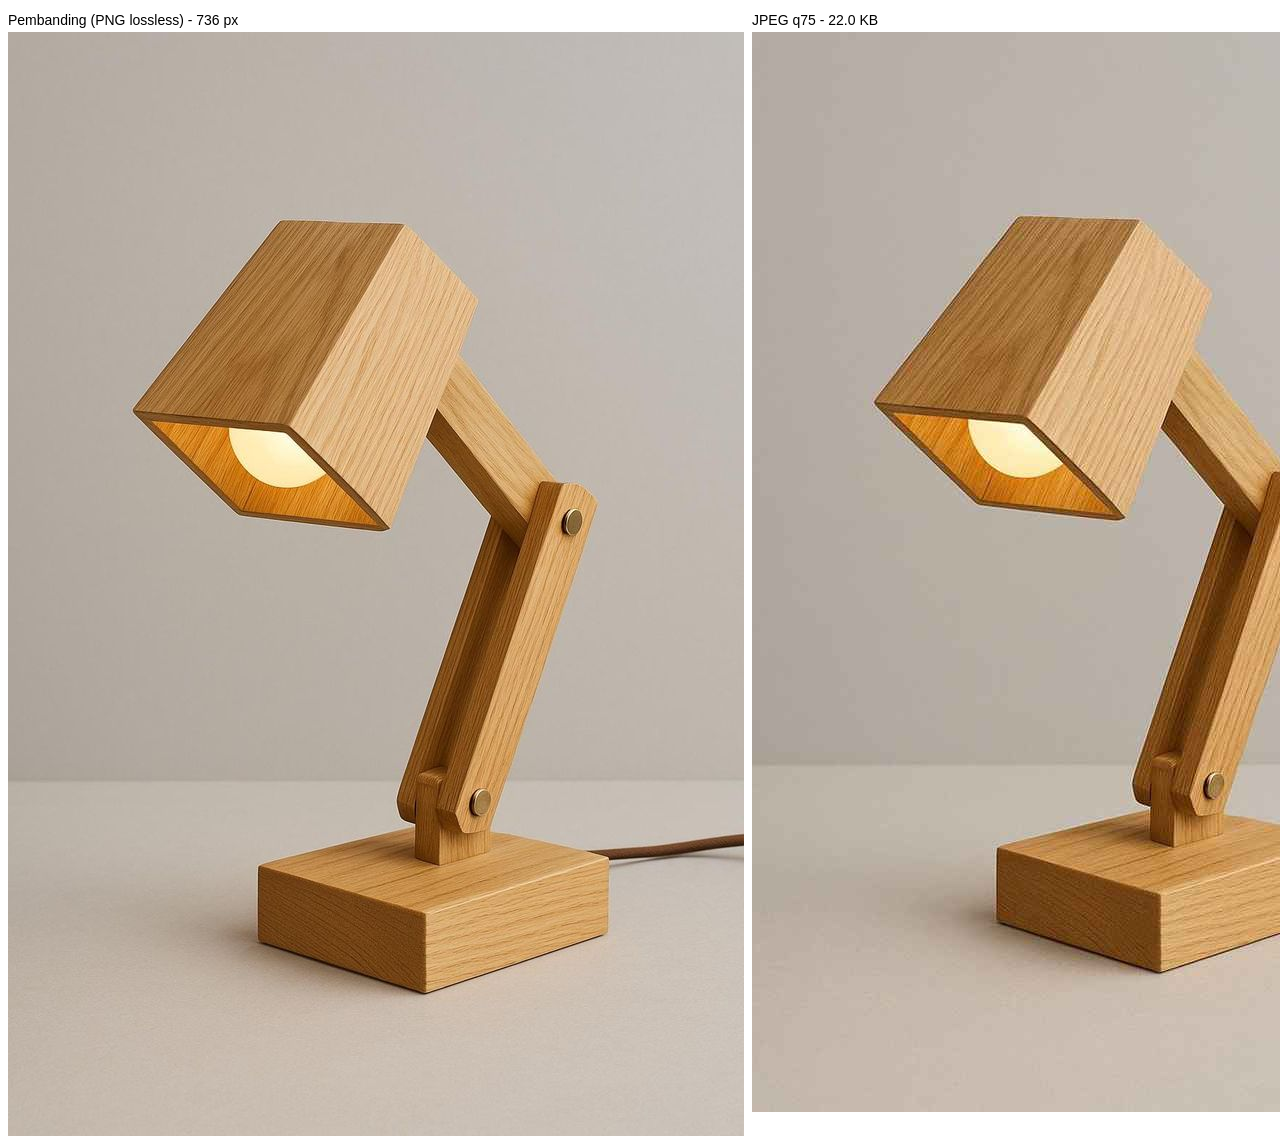
<file: bukti/raster/index.html>
<!DOCTYPE html>
<html lang="id">
<head>
  <meta charset="UTF-8">
  <title>Perbandingan hero</title>
  <style>
    body { margin: 0; font-family: Arial, sans-serif; }
    .row { display: flex; gap: 8px; overflow-x: auto; padding: 8px; }
    figure { margin: 0; flex: none; }
    figcaption { font-size: 14px; padding: 4px 0; }
    img { display: block; } /* tanpa width/height agar tampil ukuran asli (100%) */
  </style>
</head>
<body>
  <div class="row">
    <figure><figcaption>Pembanding (PNG lossless) - 736 px</figcaption><img src="../../source-assets/product-3-original.jpg" alt=""></figure>
    <figure><figcaption>JPEG q75 - 22.0 KB</figcaption><img src="../../optimized-assets/product-3-optimized.jpg" alt=""></figure>
    <figure><figcaption>WebP q75 - 12.1 KB</figcaption><img src="../../optimized-assets/product-3-optimized.webp" alt=""></figure>
  </div>
</body>
</html>
</file>
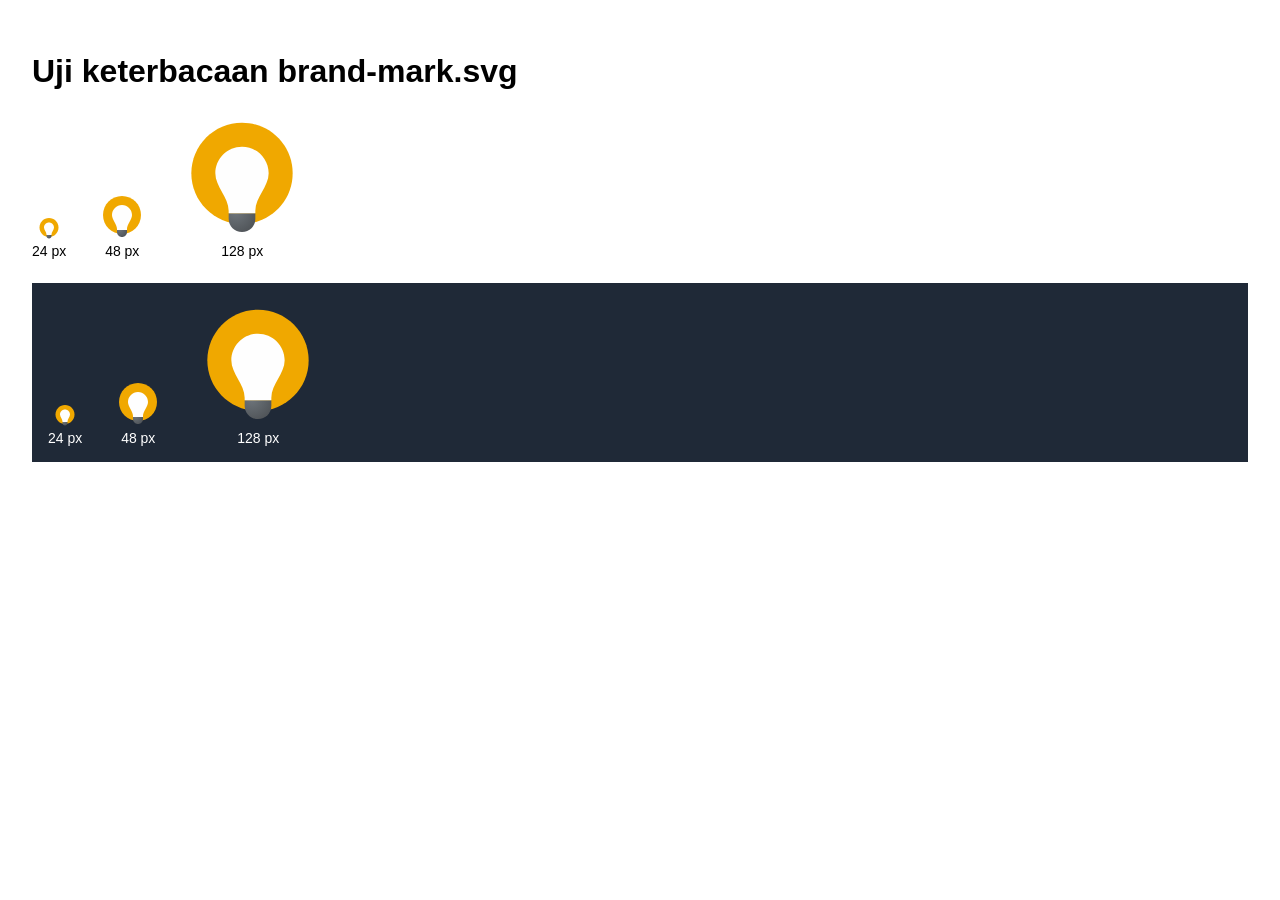
<file: bukti/vector/index.html>
<!DOCTYPE html>
<html lang="id">
<head>
  <meta charset="UTF-8">
  <title>Uji brand-mark.svg</title>
  <style>
    body { font-family: Arial, sans-serif; padding: 24px; }
    .row { display: flex; align-items: flex-end; gap: 32px; margin-bottom: 24px; }
    .box { text-align: center; font-size: 14px; }
    .dark { background: #1f2937; color: #fff; padding: 16px; }
  </style>
</head>
<body>
  <h1>Uji keterbacaan brand-mark.svg</h1>

  <div class="row">
    <div class="box"><img src="../../optimized-assets/brand-mark.svg" width="24" height="24" alt="Logo 24 px"><br>24 px</div>
    <div class="box"><img src="../../optimized-assets/brand-mark.svg" width="48" height="48" alt="Logo 48 px"><br>48 px</div>
    <div class="box"><img src="../../optimized-assets/brand-mark.svg" width="128" height="128" alt="Logo 128 px"><br>128 px</div>
  </div>

  <!-- opsional: uji kontras di latar gelap -->
  <div class="row dark">
    <div class="box"><img src="../../optimized-assets/brand-mark.svg" width="24" height="24" alt=""><br>24 px</div>
    <div class="box"><img src="../../optimized-assets/brand-mark.svg" width="48" height="48" alt=""><br>48 px</div>
    <div class="box"><img src="../../optimized-assets/brand-mark.svg" width="128" height="128" alt=""><br>128 px</div>
  </div>
</body>
</html>
</file>
